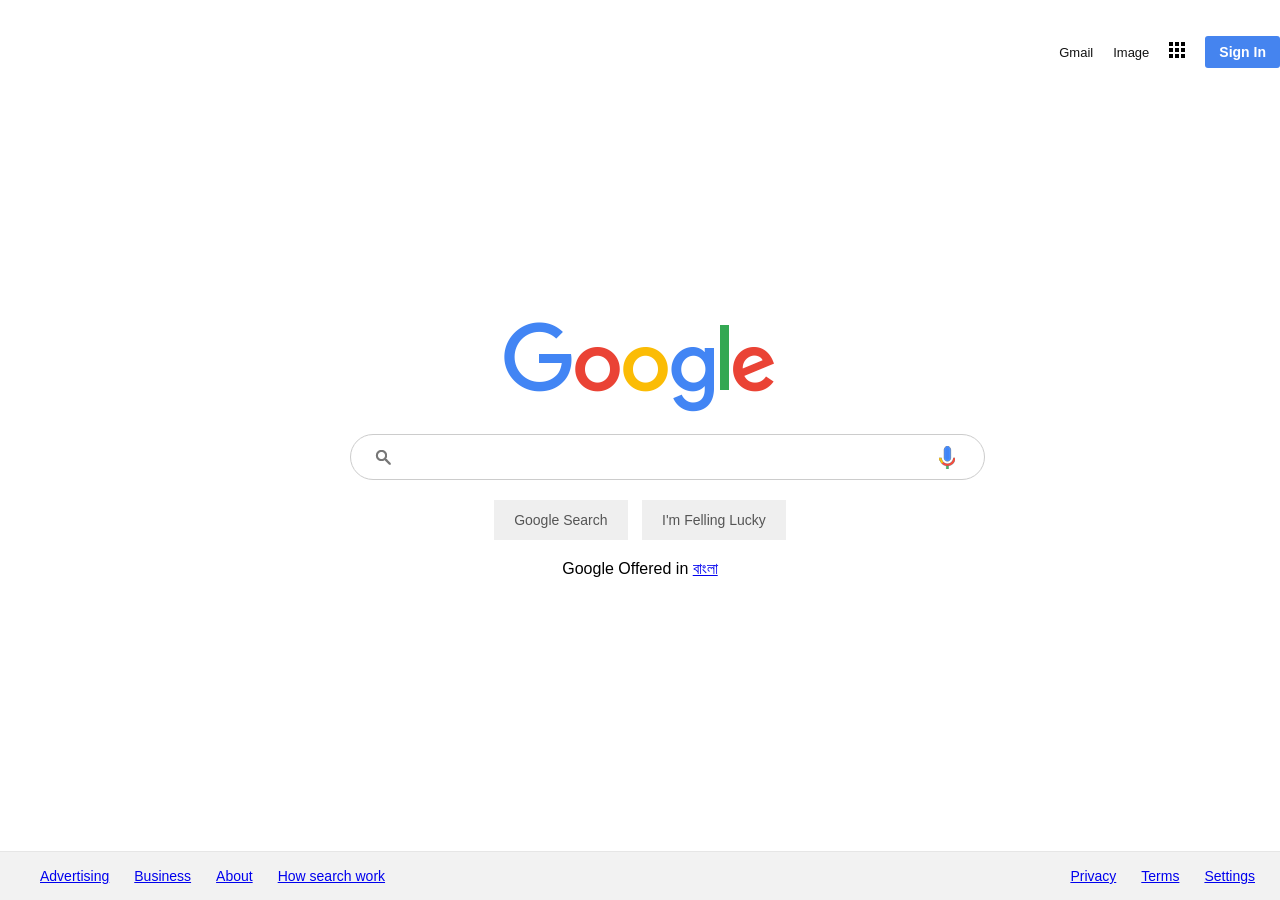
<file: index.html>
<!DOCTYPE html>
<html lang="en">
<head>
    <meta charset="UTF-8">
    <meta http-equiv="X-UA-Compatible" content="IE=edge">
    <meta name="viewport" content="width=device-width, initial-scale=1.0">
    <link rel="stylesheet" href="style.css">
    <title>Google</title>
</head>
<body>
    <section>
        <header>
            <ul>
                <li><a href="#">Gmail</a></li>
                <li><a href="#">Image</a></li>
                <li><a href="#"><img src="bars.png" alt=""></a></li>
                <li><button>Sign In</button></li>
            </ul>
        </header>
        <div class="main">
           <img src="google.png" alt="Google">
            <div class="searchbox">
                <input type="text" class="search">
                <div class="icons">
                    <div><img src="search.png"></div>
                    <div><img src="mic.png"></div>
                </div>
            </div>

            <div class="buttons">
                <button>Google Search</button>
                <button>I'm Felling Lucky</button>
            </div>
            <div class="lang">
                Google Offered in <a href="#">বাংলা</a>
            </div>
                    </div>
        <div class="footer">
            <div class="row">
                <ul>
                    <li><a href="#">Advertising</a></li>
                    <li><a href="#">Business</a></li>
                    <li><a href="#">About</a></li>
                    <li><a href="#">How search work</a></li>
                    
                </ul>
                <ul>
                    <li><a href="#">Privacy</a></li>
                    <li><a href="#">Terms</a></li>
                    <li><a href="#">Settings</a></li>
                   
                    
                </ul>
            </div>
        </div>
    </section>

</body>
</html>
</file>
<file: style.css>
body{
    margin: 0;
    padding: 0;
    box-sizing: border-box;
    font-family: Arial, Helvetica, sans-serif;

}
section{
    position: relative;
    width: 100%;
    display: flex;
    align-items: center;
    justify-content: center;
    min-height: 100vh;
}
section header{
    position: absolute;
    top: 0;
    width: 100%;
    display: flex;
    justify-content: flex-end;
    padding: 20px;
}
section header ul{
    display: flex;
    justify-content: center;
    align-items: center;
}

section header ul li{
    list-style: none;
    margin-left: 20px;
}
section header ul li a{
    color: #111;
    text-decoration: none;
    font-size: 13px;
}
section header ul li button{
    background: #4584ef;
    border: none;
    outline: none;
    padding: 8px 14px;
    color: white;
    font-size: 14px;
    font-weight: bold;
    border-radius: 3px;
    cursor: pointer;
}

section .main {
    width: 580px;
    display: flex;
    flex-direction: column;
    justify-content: center;
    align-items: center;
}

section .main .searchbox{
    position: relative;
    width: 100%;
    margin-top: 20px;
}

section .main .searchbox .search{
    width: 100%;
    padding: 13px;
    padding-left: 45px;
    padding-right: 8px;
    border-radius: 30px;
    border: 1px solid #ccc;
    font-size: 16px;
    outline: none;

}

section .main .searchbox .icons{
    position: absolute;

    top: 0;
    width: 100%;
    display: flex;
    padding: 12px 25px;
    justify-content: space-between;
    align-items: center;
    pointer-events: none;

}

section .main .buttons{
    margin-top:20px ;
}

section .main .buttons button{
    margin: 0 5px;
    padding: 12px 20px;
    color: #555;
    font-size: 14px;
    border: none;
    cursor: pointer;
    border-radius: 1px solid transparent;
    outline: none;
}
section .main .buttons button:hover{
    border-radius: 1px solid #000000;

    
}
section .main .lang{
    margin-top: 20px ;
}

section .footer{
    position: absolute;
    bottom: 0;
    left: 0;
    width: 100%;
    background: #f2f2f2;
}
section .footer .row{
    display: flex;
    justify-content: space-between;
    border-top: 1px solid rgba(0, 0, 0, 0.05);
    
}
section .footer .row ul{
    display: flex;
}
section .footer .row ul li{
    list-style: none;
}
section .footer .row ul li{
    text-decoration: none;
    font-size: 14px;
    color: #5f6368;
    margin-right: 25px;
}
</file>
